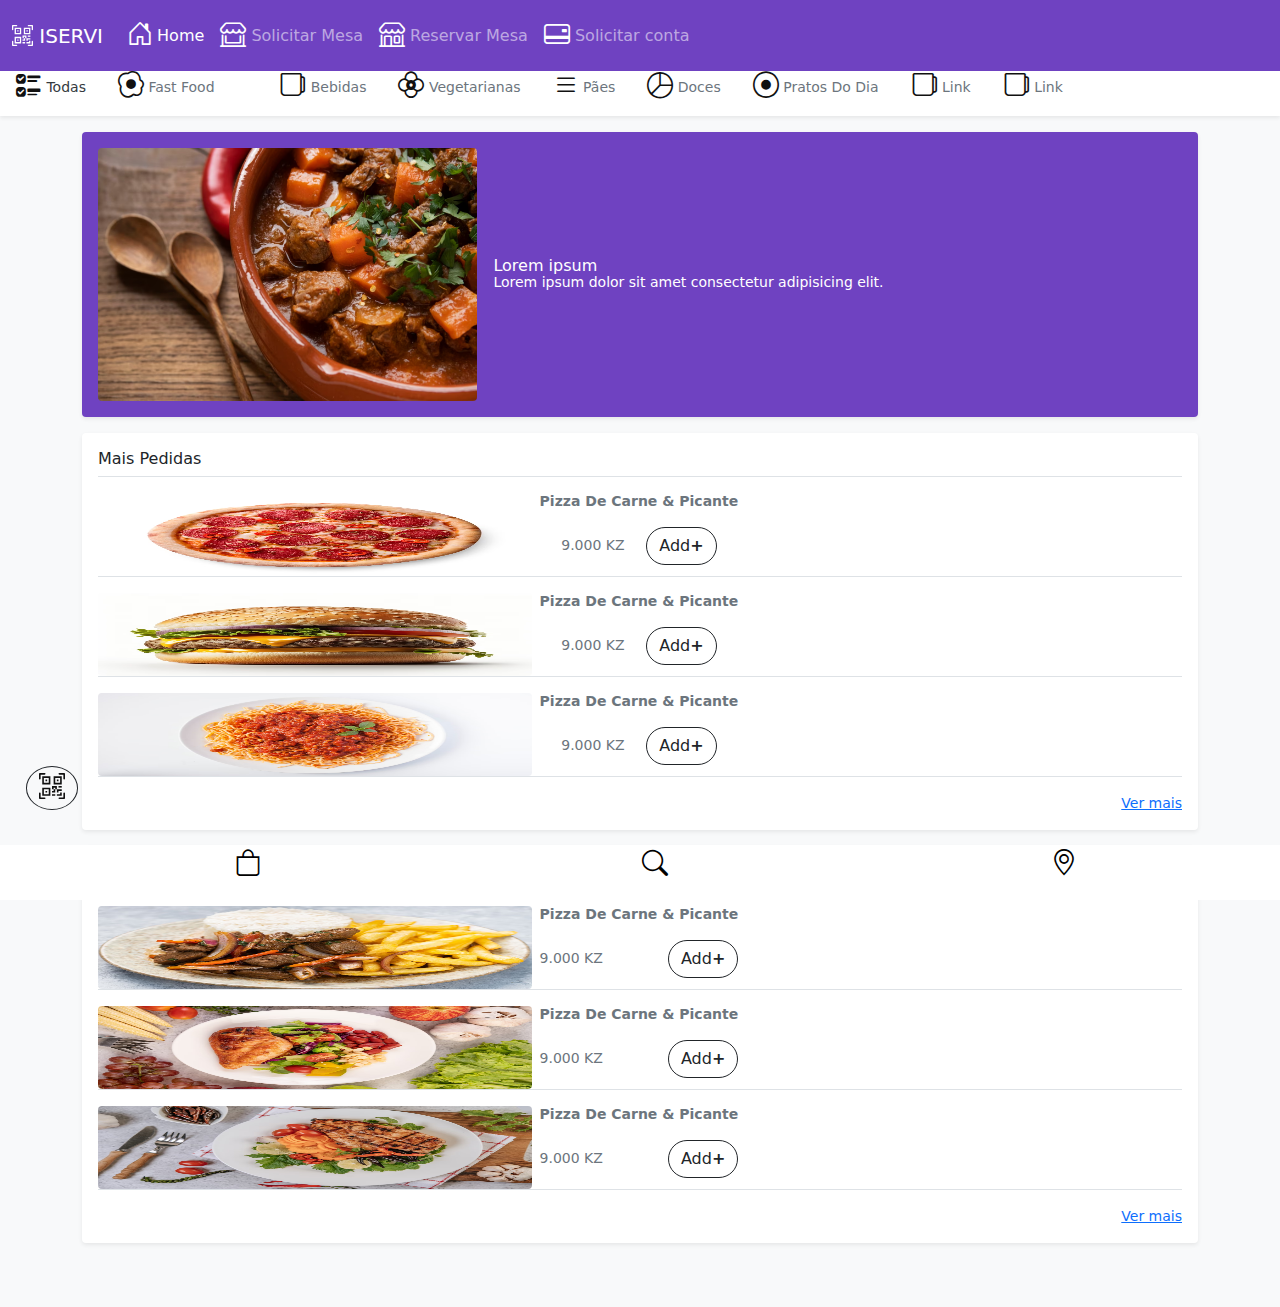
<file: index.html>
<!doctype html>
<html lang="en">
  <head>
    <meta charset="utf-8">
    <meta name="viewport" content="width=device-width, initial-scale=1">
    <meta name="description" content="">
    <meta name="author" content="Mark Otto, Jacob Thornton, and Bootstrap contributors">
    <meta name="generator" content="Hugo 0.104.2">
    <title>Iservi</title>

    <link rel="canonical" href="https://getbootstrap.com/docs/5.2/examples/offcanvas-navbar/">

    

    

<link href="bibliotecas/bootstrap.min.css" rel="stylesheet">
<link rel="stylesheet" href="bibliotecas/bootstrap-icons.css">

    <style>
      
      .bd-placeholder-img {
        font-size: 1.125rem;
        text-anchor: middle;
        -webkit-user-select: none;
        -moz-user-select: none;
        user-select: none;
      }

      @media (min-width: 768px) {
        .bd-placeholder-img-lg {
          font-size: 3.5rem;
        }
      }

      .b-example-divider {
        height: 3rem;
        background-color: rgba(0, 0, 0, .1);
        border: solid rgba(0, 0, 0, .15);
        border-width: 1px 0;
        box-shadow: inset 0 .5em 1.5em rgba(0, 0, 0, .1), inset 0 .125em .5em rgba(0, 0, 0, .15);
      }

      .b-example-vr {
        flex-shrink: 0;
        width: 1.5rem;
        height: 100vh;
      }

      .bi {
        vertical-align: -.125em;
        fill: currentColor;
      }

      .nav-scroller {
        position: relative;
        z-index: 2;
        height: 2.75rem;
        overflow-y: hidden;
      }

      .nav-scroller .nav {
        display: flex;
        flex-wrap: nowrap;
        padding-bottom: 1rem;
        margin-top: -1px;
        overflow-x: auto;
        text-align: center;
        white-space: nowrap;
        -webkit-overflow-scrolling: touch;
      }
    </style>

    
    <!-- Custom styles for this template -->
    <link href="css/index.css" rel="stylesheet">
  </head>
  <body class="bg-light">
    
<nav class="navbar navbar-expand-lg fixed-top navbar-dark bg-purple" aria-label="Main navigation">
  <form action="" class="w-100 d-none  d-md-none" id="pesq-mobile">
    <div class="input-group input-group-sm mb-3 container py-1">
      <span class="input-group-text" id="inputGroup-sizing-sm">
        <a href="">
          <i class="bi bi-search" style="font-size: 14px; color: #111;"></i>
        </a>
      </span>
      <input type="text" class="form-control" aria-label="Sizing example input" aria-describedby="inputGroup-sizing-sm" placeholder="pesquisar por restaurant...">
    </div>
  </form>
  
  <div class="container-fluid">
    <a class="navbar-brand" href="#">
      <svg xmlns="http://www.w3.org/2000/svg" width="21" height="21" fill="currentColor" class="bi bi-qr-code-scan" viewBox="0 0 16 16">
        <path d="M0 .5A.5.5 0 0 1 .5 0h3a.5.5 0 0 1 0 1H1v2.5a.5.5 0 0 1-1 0v-3Zm12 0a.5.5 0 0 1 .5-.5h3a.5.5 0 0 1 .5.5v3a.5.5 0 0 1-1 0V1h-2.5a.5.5 0 0 1-.5-.5ZM.5 12a.5.5 0 0 1 .5.5V15h2.5a.5.5 0 0 1 0 1h-3a.5.5 0 0 1-.5-.5v-3a.5.5 0 0 1 .5-.5Zm15 0a.5.5 0 0 1 .5.5v3a.5.5 0 0 1-.5.5h-3a.5.5 0 0 1 0-1H15v-2.5a.5.5 0 0 1 .5-.5ZM4 4h1v1H4V4Z"/>
        <path d="M7 2H2v5h5V2ZM3 3h3v3H3V3Zm2 8H4v1h1v-1Z"/>
        <path d="M7 9H2v5h5V9Zm-4 1h3v3H3v-3Zm8-6h1v1h-1V4Z"/>
        <path d="M9 2h5v5H9V2Zm1 1v3h3V3h-3ZM8 8v2h1v1H8v1h2v-2h1v2h1v-1h2v-1h-3V8H8Zm2 2H9V9h1v1Zm4 2h-1v1h-2v1h3v-2Zm-4 2v-1H8v1h2Z"/>
        <path d="M12 9h2V8h-2v1Z"/>
      </svg>
      ISERVI</a>
    <button class="navbar-toggler p-0 border-0" type="button" id="navbarSideCollapse" aria-label="Toggle navigation">
      <span class="navbar-toggler-icon"></span>
    </button>

    <div class="navbar-collapse offcanvas-collapse bg-purple" id="navbarsExampleDefault">
      <ul class="navbar-nav me-auto mb-2 mb-lg-0">
        <li class="nav-item">
          <a class="nav-link active" aria-current="page" href="#">
            <i class="bi bi-house-door"></i>
            Home</a>
        </li>
        <li class="nav-item">
          <a class="nav-link" href="#!" data-bs-toggle="modal" data-bs-target="#mesas">
            <i class="bi bi-shop-window"></i>
            Solicitar Mesa</a>
        </li>
        <li class="nav-item">
          <a class="nav-link" href="#!" data-bs-toggle="modal" data-bs-target="#mesa">
            <i class="bi bi-shop"></i>
            Reservar Mesa</a>
        </li>
        <li class="nav-item">
          <a class="nav-link" href="#">
            <i class="bi bi-credit-card-2-back"></i>
            Solicitar conta</a>
        </li>
        <li class="nav-item dropdown d-none">
          <a class="nav-link dropdown-toggle" href="#" data-bs-toggle="dropdown" aria-expanded="false">Settings</a>
          <ul class="dropdown-menu">
            <li><a class="dropdown-item" href="#">Action</a></li>
            <li><a class="dropdown-item" href="#">Another action</a></li>
            <li><a class="dropdown-item" href="#">Something else here</a></li>
          </ul>
        </li>
      </ul>
      <form class="d-flex d-none" role="search">
        <input class="form-control me-2" type="search" placeholder="Search" aria-label="Search">
        <button class="btn btn-outline-success" type="submit">Search</button>
      </form>
    </div>
  </div>
</nav>

<div class="nav-scroller bg-body shadow-sm">
  <nav class="nav" aria-label="Secondary navigation">
    <a class="nav-link active" aria-current="page" href="#">
      <i class="bi bi-ui-checks " style="color: #111 !important;"></i>
      Todas</a>
    <a class="nav-link" href="#">
      <i class="bi bi-egg-fried" style="color: #111 !important;"></i>
      Fast Food
      <span class="badge text-bg-light rounded-pill align-text-bottom">27</span>
    </a>
    <a class="nav-link" href="#">
      <i class="bi bi-cup " style="color: #111 !important;"></i>
      Bebidas</a>
    <a class="nav-link" href="#">
      <i class="bi bi-flower2" style="color: #111 !important;"></i>
      Vegetarianas</a>
    <a class="nav-link" href="#">
      <i class="bi bi-list " style="color: #111 !important;"></i>
      Pães</a>
    <a class="nav-link" href="#">
      <i class="bi bi-pie-chart " style="color: #111 !important;"></i>
      Doces</a>
    <a class="nav-link" href="#">
      <i class="bi bi-record-circle " style="color: #111 !important;"></i>
      Pratos Do Dia</a>
    <a class="nav-link" href="#">
      <i class="bi bi-cup " style="color: #111 !important;"></i>
      Link</a>
    <a class="nav-link" href="#">
      <i class="bi bi-cup " style="color: #111 !important;"></i>
      Link</a>
  </nav>
</div>

<main class="container">
  <div class="d-flex align-items-center p-3 my-3 text-white bg-purple rounded shadow-sm">
    <img class="me-3 rounded" src="img/prato5.png" alt="" width="35%" height="100%" style="">
    <div class="lh-1">
      <h1 class="h6 mb-0 text-white lh-1">Lorem ipsum</h1>
      <small>Lorem ipsum dolor sit amet consectetur adipisicing elit.</small>
    </div>
  </div>

  <div class="my-3 p-3 bg-body rounded shadow-sm">
    <h6 class="border-bottom pb-2 mb-0">Mais Pedidas</h6>
    <div class="d-flex text-muted pt-3 destaques small lh-sm border-bottom">
      <img src="img/prato11.png" alt="" class="bd-placeholder-img flex-shrink-0 me-2 rounded" width="40%" height="100%" role="img" aria-label="Placeholder: 32x32" preserveAspectRatio="xMidYMid slice" focusable="false">
      <div class="pb-3 mb-0">
        <p>
          <strong class="d-block text-gray-dark">Pizza De Carne & Picante</strong>
        </p>
        <div class="d-flex align-items-center justify-content-evenly">
          <label for="">9.000 KZ</label>
          <button class="btn btn-outline-dark">Add<b>+</b></button>
        </div>
      </div>
    </div>
    <div class="d-flex text-muted pt-3 destaques small lh-sm border-bottom">
      <img src="img/prato8.png" alt="" class="bd-placeholder-img flex-shrink-0 me-2 rounded" width="40%" height="100%" role="img" aria-label="Placeholder: 32x32" preserveAspectRatio="xMidYMid slice" focusable="false">
      <div class="pb-3 mb-0">
        <p>
          <strong class="d-block text-gray-dark">Pizza De Carne & Picante</strong>
        </p>
        <div class="d-flex align-items-center justify-content-evenly">
          <label for="">9.000 KZ</label>
          <button class="btn btn-outline-dark">Add<b>+</b></button>
        </div>
      </div>
    </div>
    <div class="d-flex text-muted pt-3 destaques small lh-sm border-bottom">
      <img src="img/prato7.png" alt="" class="bd-placeholder-img flex-shrink-0 me-2 rounded" width="40%" height="100%" role="img" aria-label="Placeholder: 32x32" preserveAspectRatio="xMidYMid slice" focusable="false">
      <div class="pb-3 mb-0">
        <p>
          <strong class="d-block text-gray-dark">Pizza De Carne & Picante</strong>
        </p>
        <div class="d-flex align-items-center justify-content-evenly">
          <label for="">9.000 KZ</label>
          <button class="btn btn-outline-dark">Add<b>+</b></button>
        </div>
      </div>
    </div>
    <small class="d-block text-end mt-3">
      <a href="#">Ver mais</a>
    </small>
  </div>

  <div class="my-3 p-3 bg-body rounded shadow-sm" style="margin-bottom: 4em !important;">
    <h6 class="border-bottom pb-2 mb-0">Sugestões Do Dia</h6>
    <div class="d-flex text-muted pt-3 destaques small lh-sm border-bottom">
      <img src="img/prato1.png" alt="" class="bd-placeholder-img flex-shrink-0 me-2 rounded" width="40%" height="100%" role="img" aria-label="Placeholder: 32x32" preserveAspectRatio="xMidYMid slice" focusable="false">
      <div class="pb-3 mb-0">
        <p>
          <strong class="d-block text-gray-dark">Pizza De Carne & Picante</strong>
        </p>
        <div class="d-flex align-items-center justify-content-between">
          <label for="">9.000 KZ</label>
          <button class="btn btn-outline-dark">Add<b>+</b></button>
        </div>
      </div>
    </div>
    <div class="d-flex text-muted pt-3 destaques small lh-sm border-bottom">
      <img src="img/prato2.png" alt="" class="bd-placeholder-img flex-shrink-0 me-2 rounded" width="40%" height="100%" role="img" aria-label="Placeholder: 32x32" preserveAspectRatio="xMidYMid slice" focusable="false">
      <div class="pb-3 mb-0">
        <p>
          <strong class="d-block text-gray-dark">Pizza De Carne & Picante</strong>
        </p>
        <div class="d-flex align-items-center justify-content-between">
          <label for="">9.000 KZ</label>
          <button class="btn btn-outline-dark">Add<b>+</b></button>
        </div>
      </div>
    </div>
    <div class="d-flex text-muted pt-3 destaques small lh-sm border-bottom">
      <img src="img/prato3.png" alt="" class="bd-placeholder-img flex-shrink-0 me-2 rounded" width="40%" height="100%" role="img" aria-label="Placeholder: 32x32" preserveAspectRatio="xMidYMid slice" focusable="false">
      <div class="pb-3 mb-0">
        <p>
          <strong class="d-block text-gray-dark">Pizza De Carne & Picante</strong>
        </p>
        <div class="d-flex align-items-center justify-content-between">
          <label for="">9.000 KZ</label>
          <button class="btn btn-outline-dark">Add<b>+</b></button>
        </div>
      </div>
    </div>
    <small class="d-block text-end mt-3">
      <a href="#">Ver mais</a>
    </small>
  </div>


</main>
      <button class="btn btn-outline-dark rounded-circle" id="scan-btn" data-bs-toggle="modal" data-bs-target="#camera">
        <svg xmlns="http://www.w3.org/2000/svg" width="26" height="26" fill="currentColor" class="bi bi-qr-code-scan" viewBox="0 0 16 16" style="color: #111 !important;">
          <path d="M0 .5A.5.5 0 0 1 .5 0h3a.5.5 0 0 1 0 1H1v2.5a.5.5 0 0 1-1 0v-3Zm12 0a.5.5 0 0 1 .5-.5h3a.5.5 0 0 1 .5.5v3a.5.5 0 0 1-1 0V1h-2.5a.5.5 0 0 1-.5-.5ZM.5 12a.5.5 0 0 1 .5.5V15h2.5a.5.5 0 0 1 0 1h-3a.5.5 0 0 1-.5-.5v-3a.5.5 0 0 1 .5-.5Zm15 0a.5.5 0 0 1 .5.5v3a.5.5 0 0 1-.5.5h-3a.5.5 0 0 1 0-1H15v-2.5a.5.5 0 0 1 .5-.5ZM4 4h1v1H4V4Z"/>
          <path d="M7 2H2v5h5V2ZM3 3h3v3H3V3Zm2 8H4v1h1v-1Z"/>
          <path d="M7 9H2v5h5V9Zm-4 1h3v3H3v-3Zm8-6h1v1h-1V4Z"/>
          <path d="M9 2h5v5H9V2Zm1 1v3h3V3h-3ZM8 8v2h1v1H8v1h2v-2h1v2h1v-1h2v-1h-3V8H8Zm2 2H9V9h1v1Zm4 2h-1v1h-2v1h3v-2Zm-4 2v-1H8v1h2Z"/>
          <path d="M12 9h2V8h-2v1Z"/>
        </svg>
      </button>
<footer class="fixed-bottom bg-white">
  <div class="container-fluid">
   
      <ul class="d-flex justify-content-around align-items-center">
        <li><a href="#!" data-bs-toggle="modal" data-bs-target="#carrinho" class="">
          <i class="bi bi-bag"></i>
        </a></li>
        <li><a href="#!" id="buscando">
          <i class="bi bi-search"></i>
        </a></li>
        <li class="d-none"><a href="">
          <svg xmlns="http://www.w3.org/2000/svg" width="26" height="26" fill="currentColor" class="bi bi-qr-code-scan" viewBox="0 0 16 16">
            <path d="M0 .5A.5.5 0 0 1 .5 0h3a.5.5 0 0 1 0 1H1v2.5a.5.5 0 0 1-1 0v-3Zm12 0a.5.5 0 0 1 .5-.5h3a.5.5 0 0 1 .5.5v3a.5.5 0 0 1-1 0V1h-2.5a.5.5 0 0 1-.5-.5ZM.5 12a.5.5 0 0 1 .5.5V15h2.5a.5.5 0 0 1 0 1h-3a.5.5 0 0 1-.5-.5v-3a.5.5 0 0 1 .5-.5Zm15 0a.5.5 0 0 1 .5.5v3a.5.5 0 0 1-.5.5h-3a.5.5 0 0 1 0-1H15v-2.5a.5.5 0 0 1 .5-.5ZM4 4h1v1H4V4Z"/>
            <path d="M7 2H2v5h5V2ZM3 3h3v3H3V3Zm2 8H4v1h1v-1Z"/>
            <path d="M7 9H2v5h5V9Zm-4 1h3v3H3v-3Zm8-6h1v1h-1V4Z"/>
            <path d="M9 2h5v5H9V2Zm1 1v3h3V3h-3ZM8 8v2h1v1H8v1h2v-2h1v2h1v-1h2v-1h-3V8H8Zm2 2H9V9h1v1Zm4 2h-1v1h-2v1h3v-2Zm-4 2v-1H8v1h2Z"/>
            <path d="M12 9h2V8h-2v1Z"/>
          </svg>
        </a></li>
        <li><a href="#!">
          <i class="bi bi-geo-alt"></i>
        </a></li>
      </ul>
    
  </div>
</footer>

<!-- Modal -->
<div class="modal fade" id="carrinho" tabindex="-1" aria-labelledby="exampleModalLabel" aria-hidden="true">
  <div class="modal-dialog modal-dialog-centered modal-dialog-scrollable">
    <div class="modal-content">
      <div class="modal-header">
        <h5 class="modal-title" id="exampleModalLabel">Pedidos Feitos</h5>
        <button type="button" class="btn-close" data-bs-dismiss="modal" aria-label="Close"></button>
      </div>
      <div class="modal-body">
        
        <div class="bg-body rounded shadow-sm" style="margin-bottom: 4em !important;">
        
          <div class="d-flex text-muted pt-3 destaques small lh-sm border-bottom">
            <img src="img/prato1.png" alt="" class="bd-placeholder-img flex-shrink-0 me-2 rounded" width="40%" height="100%" role="img" aria-label="Placeholder: 32x32" preserveAspectRatio="xMidYMid slice" focusable="false">
            <div class="pb-3 mb-0">
              <p>
                <strong class="d-block text-gray-dark">Pizza De Carne & Picante</strong>
              </p>
              <div class="d-flex align-items-center justify-content-between">
                <label for="">9.000 KZ</label>
                <input type="number" name="" id="" min="1" class="" style="max-width: 55px;">
               <span class="text-dark" >
                <i class="bi bi-trash" style="font-size: 21px !important; color: #111 !important;"></i>
               </span>
              </div>
            </div>
          </div>
          <div class="d-flex text-muted pt-3 destaques small lh-sm border-bottom">
            <img src="img/prato2.png" alt="" class="bd-placeholder-img flex-shrink-0 me-2 rounded" width="40%" height="100%" role="img" aria-label="Placeholder: 32x32" preserveAspectRatio="xMidYMid slice" focusable="false">
            <div class="pb-3 mb-0">
              <p>
                <strong class="d-block text-gray-dark">Pizza De Carne & Picante</strong>
              </p>
              <div class="d-flex align-items-center justify-content-between">
                <label for="">9.000 KZ</label>
                <input type="number" name="" id="" min="1" class="" style="max-width: 55px;">
               <span class="text-dark" >
                <i class="bi bi-trash" style="font-size: 21px !important; color: #111 !important;"></i>
               </span>
              </div>
            </div>
          </div>
          <div class="d-flex text-muted pt-3 destaques small lh-sm border-bottom">
            <img src="img/prato3.png" alt="" class="bd-placeholder-img flex-shrink-0 me-2 rounded" width="40%" height="100%" role="img" aria-label="Placeholder: 32x32" preserveAspectRatio="xMidYMid slice" focusable="false">
            <div class="pb-3 mb-0">
              <p>
                <strong class="d-block text-gray-dark">Pizza De Carne & Picante</strong>
              </p>
              <div class="d-flex align-items-center justify-content-between">
                <label for="">9.000 KZ</label>
                <input type="number" name="" id="" min="1" class="" style="max-width: 55px;">
               <span class="text-dark" >
                <i class="bi bi-trash" style="font-size: 21px !important; color: #111 !important;"></i>
               </span>
              </div>
            </div>
          </div>
          <small class="d-block text-end mt-3 d-none">
            <a href="#">Ver mais</a>
          </small>
        </div>
            <div class="row">
              <div class="col-6 text-start"><b class="text-secondary">Total De Pedidos</b></div>
              <div class="col-6 text-end">1000.00</div>
            </div>
      </div>
      <div class="modal-footer d-flex justify-content-evenly align-items-center">
        <button type="button" class="btn btn-outline-dark" data-bs-dismiss="modal">Reservas Pedidos</button>
        <button type="button" class="btn btn-dark" style="">Solicitar Pedidos</button>
      </div>
    </div>
  </div>
</div>
<!-- Modal Mesas-->
<div class="modal fade" id="mesas" tabindex="-1" aria-labelledby="exampleModalLabel" aria-hidden="true">
  <div class="modal-dialog modal-dialog-centered modal-dialog-scrollable modal-fullscreen">
    <div class="modal-content">
      <div class="modal-header">
        <h5 class="modal-title" id="exampleModalLabel"> <span class="bg-dark text-light p-1" style="border-radius: 100%;">3</span> Mesas Disponiveis</h5>
        <button type="button" class="btn-close" data-bs-dismiss="modal" aria-label="Close"></button>
      </div>
      <div class="modal-body" id="" style="">
        <table class="table table-striped table-responsive">
          <thead>
          <tr>
            <th scope="col">Numero</th>
            <th scope="col">Nome</th>
            <th scope="col">Acentos</th>
            <th scope="col">Estado</th>
            <th scope="col">Reservar</th>
          </tr>
          </thead>
          <tbody>
          <tr>
            <th scope="row">1</th>
            <td>Mark</td>
            <td>4</td>
            <td>Livre</td>
            <td><i class="bi bi-check-lg" style="color: #111 !important;"></i></td>
          </tr>
          <tr>
            <th scope="row">2</th>
            <td>6</td>
            <td>Thornton</td>
            <td>Livre</td>
            <td><i class="bi bi-check-lg" style="color: #111 !important;"></i></td>
          </tr>
          <tr>
            <th scope="row">3</th>
            <td colspan="2" class="d-none">Larry the Bird</td>
            <td>@twitter</td>
            <td>2</td>
            <td>Livre</td>
            <td><i class="bi bi-check-lg" style="color: #111 !important;"></i></td>
          </tr>
          </tbody>
        </table>
        </div>
      <div class="modal-footer">
        <button type="button" class="btn btn-secondary" data-bs-dismiss="modal">Close</button>
        <button type="button" class="btn btn-primary">Save changes</button>
      </div>
    </div>
  </div>
</div>



<!-- Modal CAMERA-->
<div class="modal fade" id="camera" tabindex="-1" aria-labelledby="exampleModalLabel" aria-hidden="true">
  <div class="modal-dialog modal-dialog-centered modal-dialog-scrollable modal-fullscreen">
    <div class="modal-content">
      <div class="modal-header">
        <h5 class="modal-title" id="exampleModalLabel">Faça um scanner a sua messa...</h5>
        <button type="button" class="btn-close" data-bs-dismiss="modal" aria-label="Close"></button>
      </div>
      <div class="modal-body w-100 text-center" id="" style="">
        <svg xmlns="http://www.w3.org/2000/svg" width="100%" height="100%" fill="currentColor" class="bi bi-qr-code-scan" viewBox="0 0 16 16" style="color: rgba(17, 17, 17, .6) !important;">
          <path d="M0 .5A.5.5 0 0 1 .5 0h3a.5.5 0 0 1 0 1H1v2.5a.5.5 0 0 1-1 0v-3Zm12 0a.5.5 0 0 1 .5-.5h3a.5.5 0 0 1 .5.5v3a.5.5 0 0 1-1 0V1h-2.5a.5.5 0 0 1-.5-.5ZM.5 12a.5.5 0 0 1 .5.5V15h2.5a.5.5 0 0 1 0 1h-3a.5.5 0 0 1-.5-.5v-3a.5.5 0 0 1 .5-.5Zm15 0a.5.5 0 0 1 .5.5v3a.5.5 0 0 1-.5.5h-3a.5.5 0 0 1 0-1H15v-2.5a.5.5 0 0 1 .5-.5ZM4 4h1v1H4V4Z"/>
          <path d="M7 2H2v5h5V2ZM3 3h3v3H3V3Zm2 8H4v1h1v-1Z"/>
          <path d="M7 9H2v5h5V9Zm-4 1h3v3H3v-3Zm8-6h1v1h-1V4Z"/>
          <path d="M9 2h5v5H9V2Zm1 1v3h3V3h-3ZM8 8v2h1v1H8v1h2v-2h1v2h1v-1h2v-1h-3V8H8Zm2 2H9V9h1v1Zm4 2h-1v1h-2v1h3v-2Zm-4 2v-1H8v1h2Z"/>
          <path d="M12 9h2V8h-2v1Z"/>
        </svg>
      </div>
      <div class="modal-footer">
        <button type="button" class="btn btn-secondary" data-bs-dismiss="modal">Close</button>
        <button type="button" class="btn btn-primary">Save changes</button>
      </div>
    </div>
  </div>
</div>
        
  </body>
  <script src="bibliotecas/jquery-3.5.1.min.js"></script>
  <script src="bibliotecas/bootstrap.bundle.min.js"></script>
  <script src="js/index.js"></script>


  <script>

  </script>



</html>
</file>
<file: css/index.css>
html,
body {
  overflow-x: hidden; /* Prevent scroll on narrow devices */
}
ul{
  list-style: none;
}

body {
  padding-top: 56px;
}

#container {
  width: 100%;
  height: 100%;
  overflow:hidden;
  
 /* border: solid 2px red !important; */
}

#container div, #container img {
  position:absolute;
  user-select: none;
  overflow:hidden;  
 /* border: solid 2px red !important; */
  width: 100%;
  height: 100%;
} 
#container div {
   
 /* background: url(../img/mesabar.png) no-repeat; */
} 

@media (max-width: 991.98px) {
  .offcanvas-collapse {
    position: fixed;
    top: 56px; /* Height of navbar */
    bottom: 0;
    left: 100%;
    width: 100%;
    padding-right: 1rem;
    padding-left: 1rem;
    overflow-y: auto;
    visibility: hidden;
    background-color: #343a40;
    transition: transform .3s ease-in-out, visibility .3s ease-in-out;
  }
  .offcanvas-collapse.open {
    visibility: visible;
    transform: translateX(-100%);
  }
}
.nav-scroller{
  min-height: 60px !important;
}
.nav-scroller .nav {
  color: rgba(255, 255, 255, .75);
  
  
}

.nav-scroller .nav-link {
  padding-top: .75rem;
  padding-bottom: .75rem;
  font-size: .875rem;
  color: #6c757d;
  
  
}

.nav-scroller .nav-link:hover {
  color: #007bff;
}

.nav-scroller .active {
  font-weight: 500;
  color: #343a40;
}

.bg-purple {
  background-color: #6f42c1;
}
.bi{
  font-size: 26px;
  color: white !important;
}
svg{
  font-size: 21px;
  color: white !important;
  
}
.destaques{
  height: 100px;
 /* border-bottom: solid 1px rgba(0, 0, 0, .2); */
}
.destaques button{
  border-radius: 25px !important;

}
#pesq-mobile input{
  background: transparent;
  color: #fafafa;
  border: none;
}
#pesq-mobile span{
  background: transparent;
  color: #fafafa;
  border: none;
}
#pesq-mobile .input-group{
  border-bottom: 1px solid #a3a3a3;
}
#scan-btn{
  position: fixed;
  left: 2%;
  bottom: 10%;
}
footer .bi{
  
  color: black !important;
}
</file>
